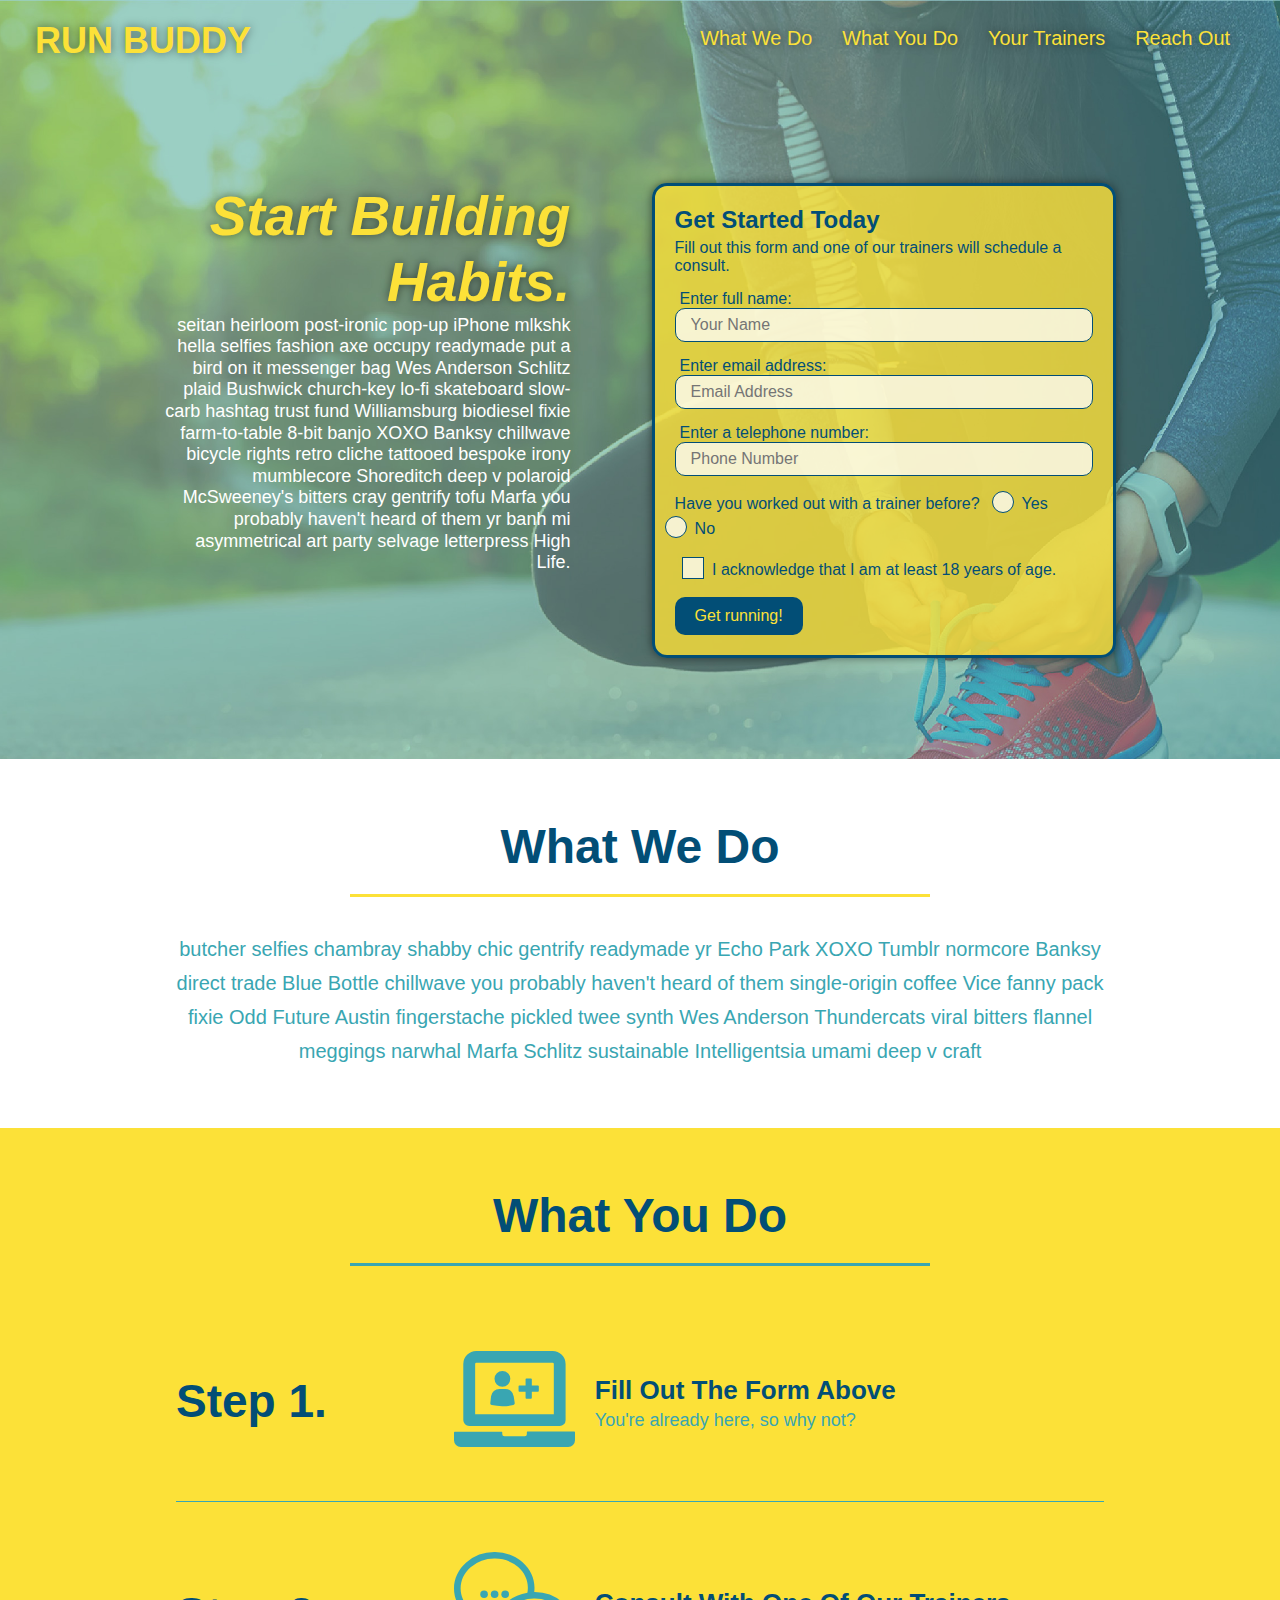
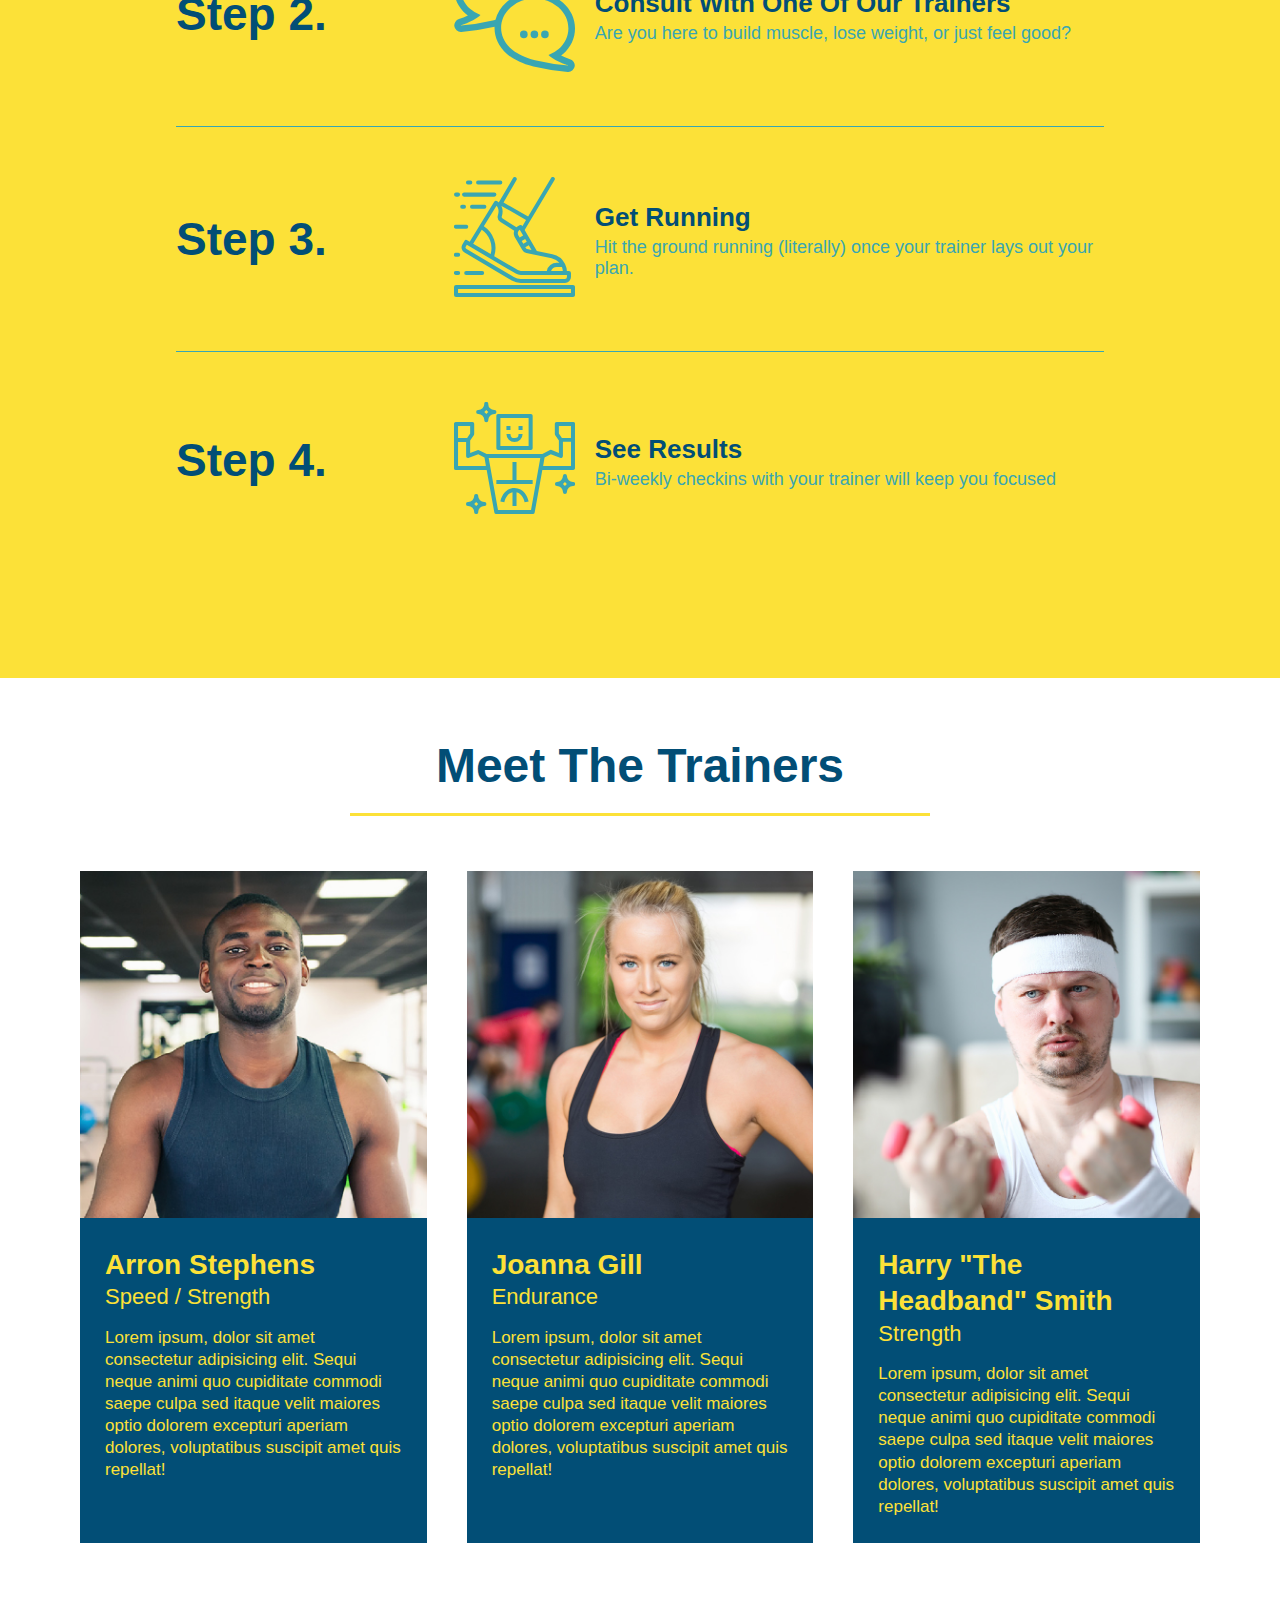
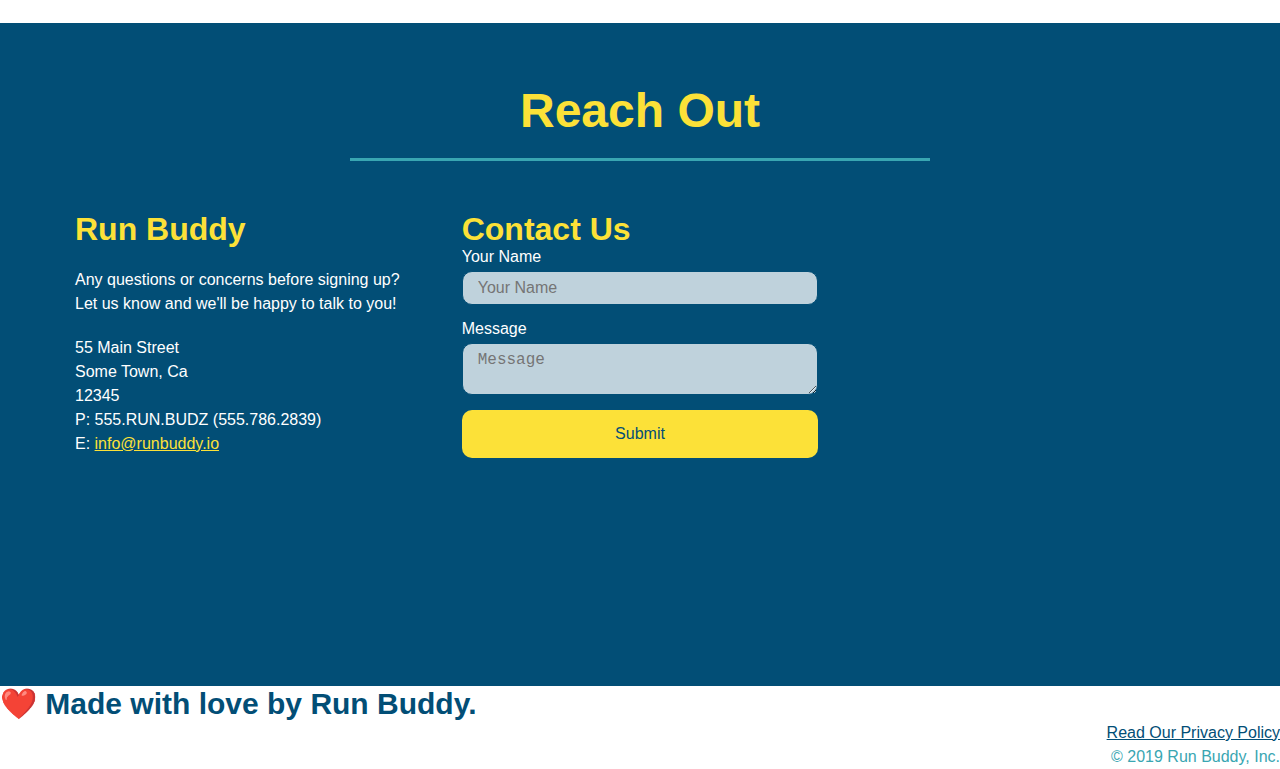
<file: index.html>
<!DOCTYPE html>
<html lang="en">
  <head>
    <meta charset="UTF-8" />
    <link rel="stylesheet" href="./assets/css/style.css">
    <title>Run Buddy</title>
  </head>
  <body>
    <!-- navigation tags - block level element -->
    <header>
      <h1>
        <a href="/">RUN BUDDY</a>
      </h1>
      <nav>
        <ul>
          <li>
            <a href="#what-we-do">What We Do</a>
          </li>
          <li>
            <a href="#what-you-do">What You Do</a>
          </li>
          <li>
            <a href="#your-trainers">Your Trainers</a>
          </li>
          <li>
            <a href="#reach-out">Reach Out</a>
          </li>
          
        </ul>
      </nav>
    </header>
    <!-- end navigation -->

    <!-- hero/jumbotron -->
    <section class="hero">
      <div class="hero-cta">
        <h2>Start Building Habits.</h2>
        <p>
          seitan heirloom post-ironic pop-up iPhone mlkshk hella selfies fashion axe occupy readymade put a bird on it
          messenger bag Wes Anderson Schlitz plaid Bushwick church-key lo-fi skateboard slow-carb hashtag trust fund
          Williamsburg biodiesel fixie farm-to-table 8-bit banjo XOXO Banksy chillwave bicycle rights retro cliche
          tattooed bespoke irony mumblecore Shoreditch deep v polaroid McSweeney's bitters cray gentrify tofu Marfa you
          probably haven't heard of them yr banh mi asymmetrical art party selvage letterpress High Life.
        </p>
      </div>

      <div class="hero-form">
        <h3>Get Started Today</h3>
        <p>Fill out this form and one of our trainers will schedule a consult.</p>
        <form>
          <label for="name">Enter full name:</label>
          <input type="text" placeholder="Your Name" id="name" name="name" class="form-input" />
          <label for="email">Enter email address:</label>
          <input type="email" placeholder="Email Address" id="email" name="email" class="form-input" />
          <label for="phone">Enter a telephone number:</label>
          <input type="tel" placeholder="Phone Number" name="phone" id="phone" class="form-input" />

          <p>
            Have you worked out with a trainer before?
            <span class="radio-wrapper">
              <input type="radio" name="trainer-confirm" id="trainer-yes" />
              <label for="trainer-yes">Yes</label>
            </span>
            <span class="radio-wrapper">
              <input type="radio" name="trainer-confirm" id="trainer-no" />
              <label for="trainer-no">No</label>
            </span>
          </p>
          <p>
            <span class="checkbox-wrapper">
              <input type="checkbox" name="age-confirm" id="checkbox" />
              <label for="checkbox">I acknowledge that I am at least 18 years of age.</label>
            </span>
          </p>
          
          <button type="submit">
            Get running!
          </button>
        </form>
      </div>
    </section>
    <!-- end header -->

    <!-- "what we do" start - <section> -->
    <section id="what-we-do" class="intro">
      <div class="flex-row">
        <h2 class="section-title primary-border">
          What We Do
        </h2>
      </div>
      <div class="flex-row">
        <p>
          butcher selfies chambray shabby chic gentrify readymade yr Echo Park XOXO Tumblr normcore Banksy direct trade  Blue Bottle chillwave you probably haven't heard of them single-origin coffee Vice fanny pack fixie Odd Future Austin fingerstache pickled twee synth Wes Anderson Thundercats viral bitters flannel meggings narwhal Marfa Schlitz sustainable Intelligentsia umami deep v craft
        </p>
      </div>
    </section>
    <!-- end "what we do" -->

    <!-- "what you do" start -->
    <section id="what-you-do" class="steps">
      <div class="flex-row">
        <h2 class="section-title secondary-border">
          What You Do
        </h2> 
      </div>
      <div class="step">
        <h3>Step 1.</h3>
        <div class="step-info">
          <div class="step-img">
            <img src="./assets/images/step-1.svg" alt="" />
          </div>
          <div class="step-text">
            <h4>Fill Out The Form Above</h4>
            <p>You're already here, so why not?</p>
          </div>
        </div>
      </div>
      <div class="step">
        <h3>Step 2.</h3>
        <div class="step-info">
          <div class="step-img">
            <img src="./assets/images/step-2.svg" alt="" />
          </div>
          <div class="step-text">
            <h4>Consult With One Of Our Trainers</h4>
            <p>Are you here to build muscle, lose weight, or just feel good?</p>
          </div>
        </div>
      </div>
      <div class="step">
        <h3>Step 3.</h3>
        <div class="step-info">
          <div class="step-img">
            <img src="./assets/images/step-3.svg" alt="" />
          </div>
          <div class="step-text">
            <h4>Get Running</h4>
            <p>Hit the ground running (literally) once your trainer lays out your plan.</p>
          </div>
        </div>
      </div>
      <div class="step">
        <h3>Step 4.</h3>
        <div class="step-info">
          <div class="step-img">
            <img src="./assets/images/step-4.svg" alt="" />
          </div>
          <div class="step-text">
            <h4>See Results</h4>
            <p>Bi-weekly checkins with your trainer will keep you focused</p>
          </div>
        </div>
      </div>
    </section>
    <!-- "what you do" end -->

    <!-- "meet the trainers" start -->
    <section id="your-trainers">
      <div class="flex-row">
        <h2 class="section-title primary-border">
          Meet The Trainers
        </h2>
      </div>

      <div class="trainers">
        <article class="trainer">
          <img src="./assets/images/trainer-1.jpg" alt="Arron Stephens in his workout clothes, ready to pump iron" />
          <div class="trainer-bio">
            <h3 class="trainer-name">Arron Stephens</h3>
            <h4 class="trainer-role">Speed / Strength</h4>
            <p>Lorem ipsum, dolor sit amet consectetur adipisicing elit. Sequi neque animi quo cupiditate commodi saepe culpa sed itaque velit maiores optio dolorem excepturi aperiam dolores, voluptatibus suscipit amet quis repellat!</p>
          </div>
        </article>

        <article class="trainer">
          <img src="./assets/images/trainer-2.jpg" alt="Joanna Gill cooling off after a work out" />
          <div class="trainer-bio">
            <h3 class="trainer-name">Joanna Gill</h3>
            <h4 class="trainer-role">Endurance</h4>
            <p>Lorem ipsum, dolor sit amet consectetur adipisicing elit. Sequi neque animi quo cupiditate commodi saepe culpa sed itaque velit maiores optio dolorem excepturi aperiam dolores, voluptatibus suscipit amet quis repellat!</p>
            </div>
          </article>

        <article class="trainer">
          <img src="./assets/images/trainer-3.jpg" alt="Harry Smith wearing a headband and lifting comically small pink weights" />
          <div class="trainer-bio">
            <h3 class="trainer-name">Harry "The Headband" Smith</h3>
            <h4 class="trainer-role">Strength</h4>
            <p>Lorem ipsum, dolor sit amet consectetur adipisicing elit. Sequi neque animi quo cupiditate commodi saepe culpa sed itaque velit maiores optio dolorem excepturi aperiam dolores, voluptatibus suscipit amet quis repellat!</p>
          </div>
        </article>
      </div>
    </section>
    <!-- "meet the trainers" end -->

    <!-- "reach out" start -->
    <section id="reach-out" class="contact">
      <div class="flex-row">
        <h2 class="section-title secondary-border">
          Reach Out
        </h2>
      </div>

      <div class="contact-info">
        <div>
          <h3>Run Buddy</h3>
          <p>
            Any questions or concerns before signing up? 
            <br/>
            Let us know and we'll be happy to talk to you!
          </p>

          <address>
            55 Main Street <br/>
            Some Town, Ca <br/>
            12345<br/>
            P: 555.RUN.BUDZ (555.786.2839)<br/>
            E: <a href="mailto:info@runbuddy.io">info@runbuddy.io</a>
          </address>
          
        </div>

        <div class="contact-form">
          <h3>Contact Us</h3>
          <form>
            <label for="contact-name">Your Name</label>
            <input type="text" id="contact-name" placeholder="Your Name" />
        
            <label for="contact-message">Message</label>
            <textarea id="contact-message" placeholder="Message"></textarea>
        
            <button type="submit">Submit</button>
          </form>
        </div>
        
        <iframe
          src="https://www.google.com/maps/embed?pb=!1m14!1m12!1m3!1d12182.30520634488!2d-74.0652613!3d40.2407219!2m3!1f0!2f0!3f0!3m2!1i1024!2i768!4f13.1!5e0!3m2!1sen!2sus!4v1561060983193!5m2!1sen!2sus"
          frameborder="0" style="border:0" allowfullscreen>
        </iframe>
      </div>
    </section>
    <!-- "reach out" end -->

    <!-- footer -->
    <footer>
      <h2>❤️ Made with love by Run Buddy.</h2>
      <div>
        <a href="./privacy-policy.html">Read Our Privacy Policy</a><br/>
        &copy; 2019 Run Buddy, Inc.
      </div>
    </footer>
    <!-- footer end -->
  </body>
</html>
</file>
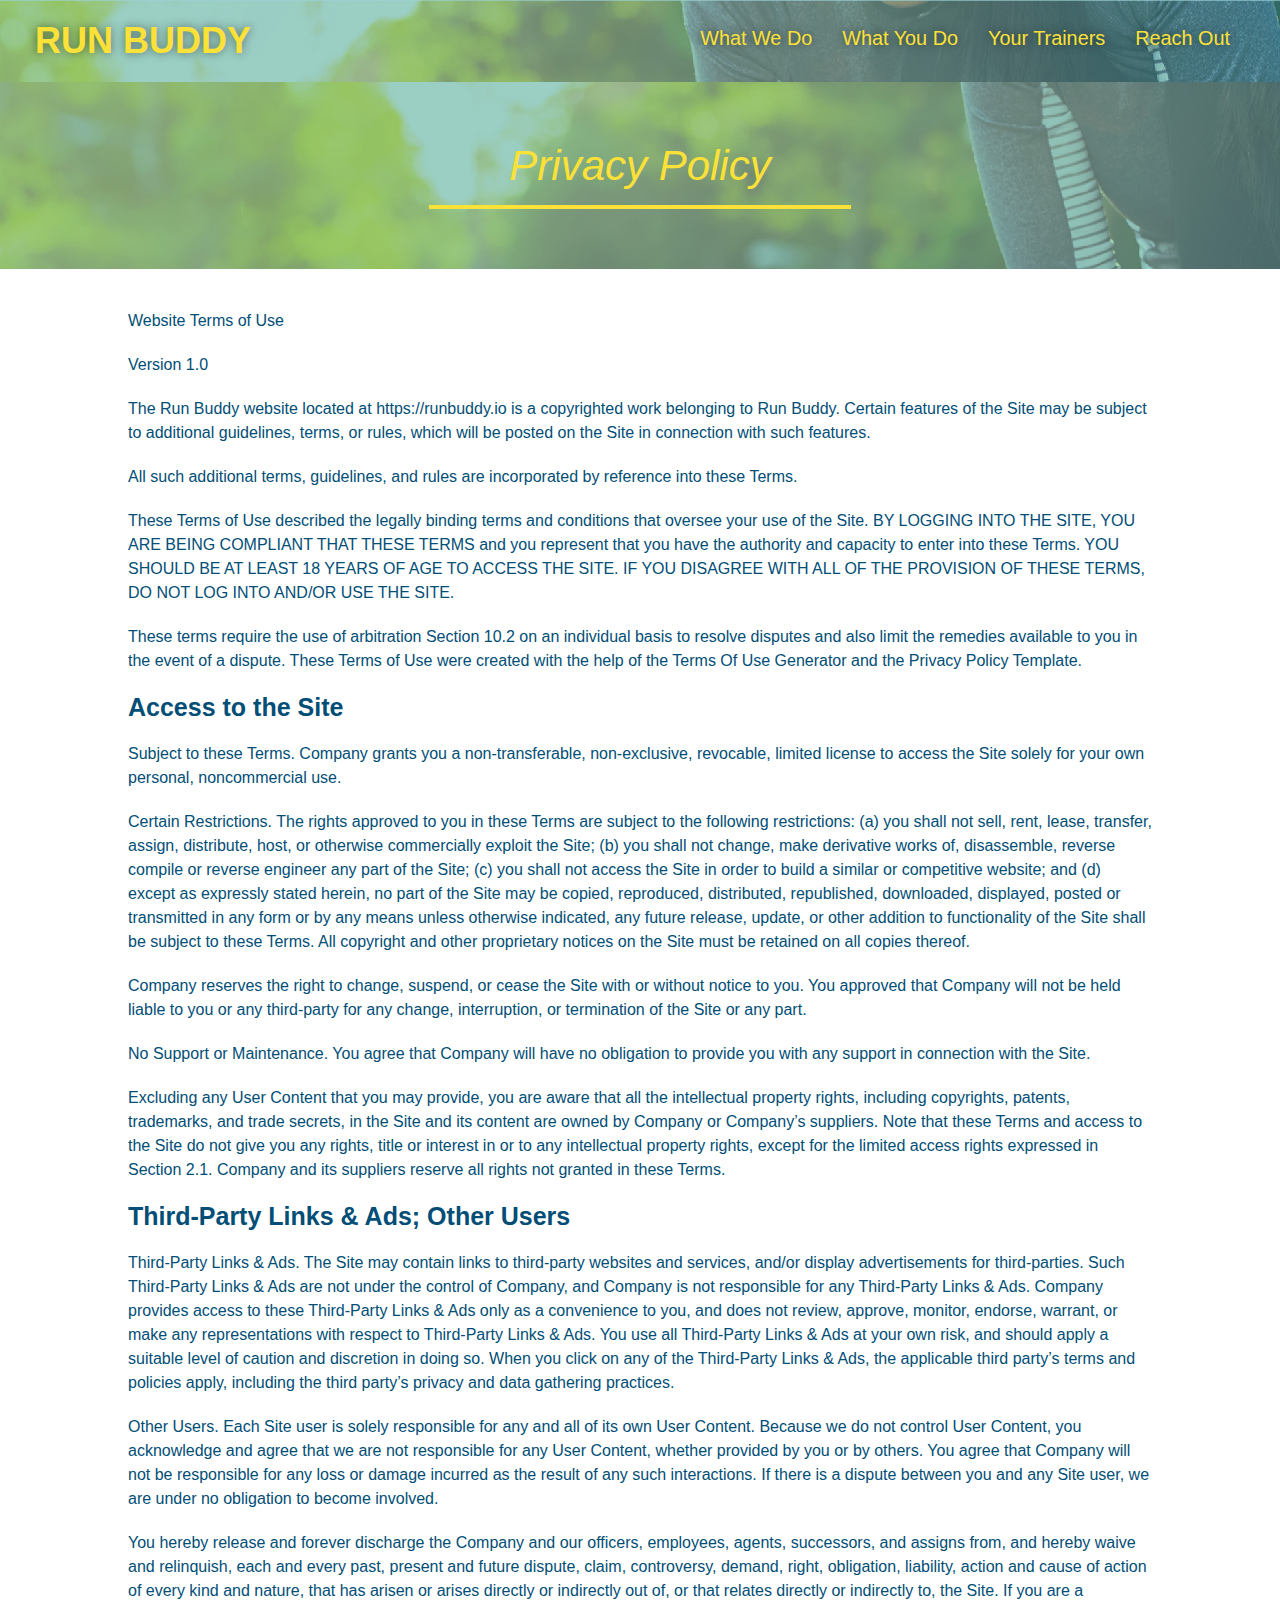
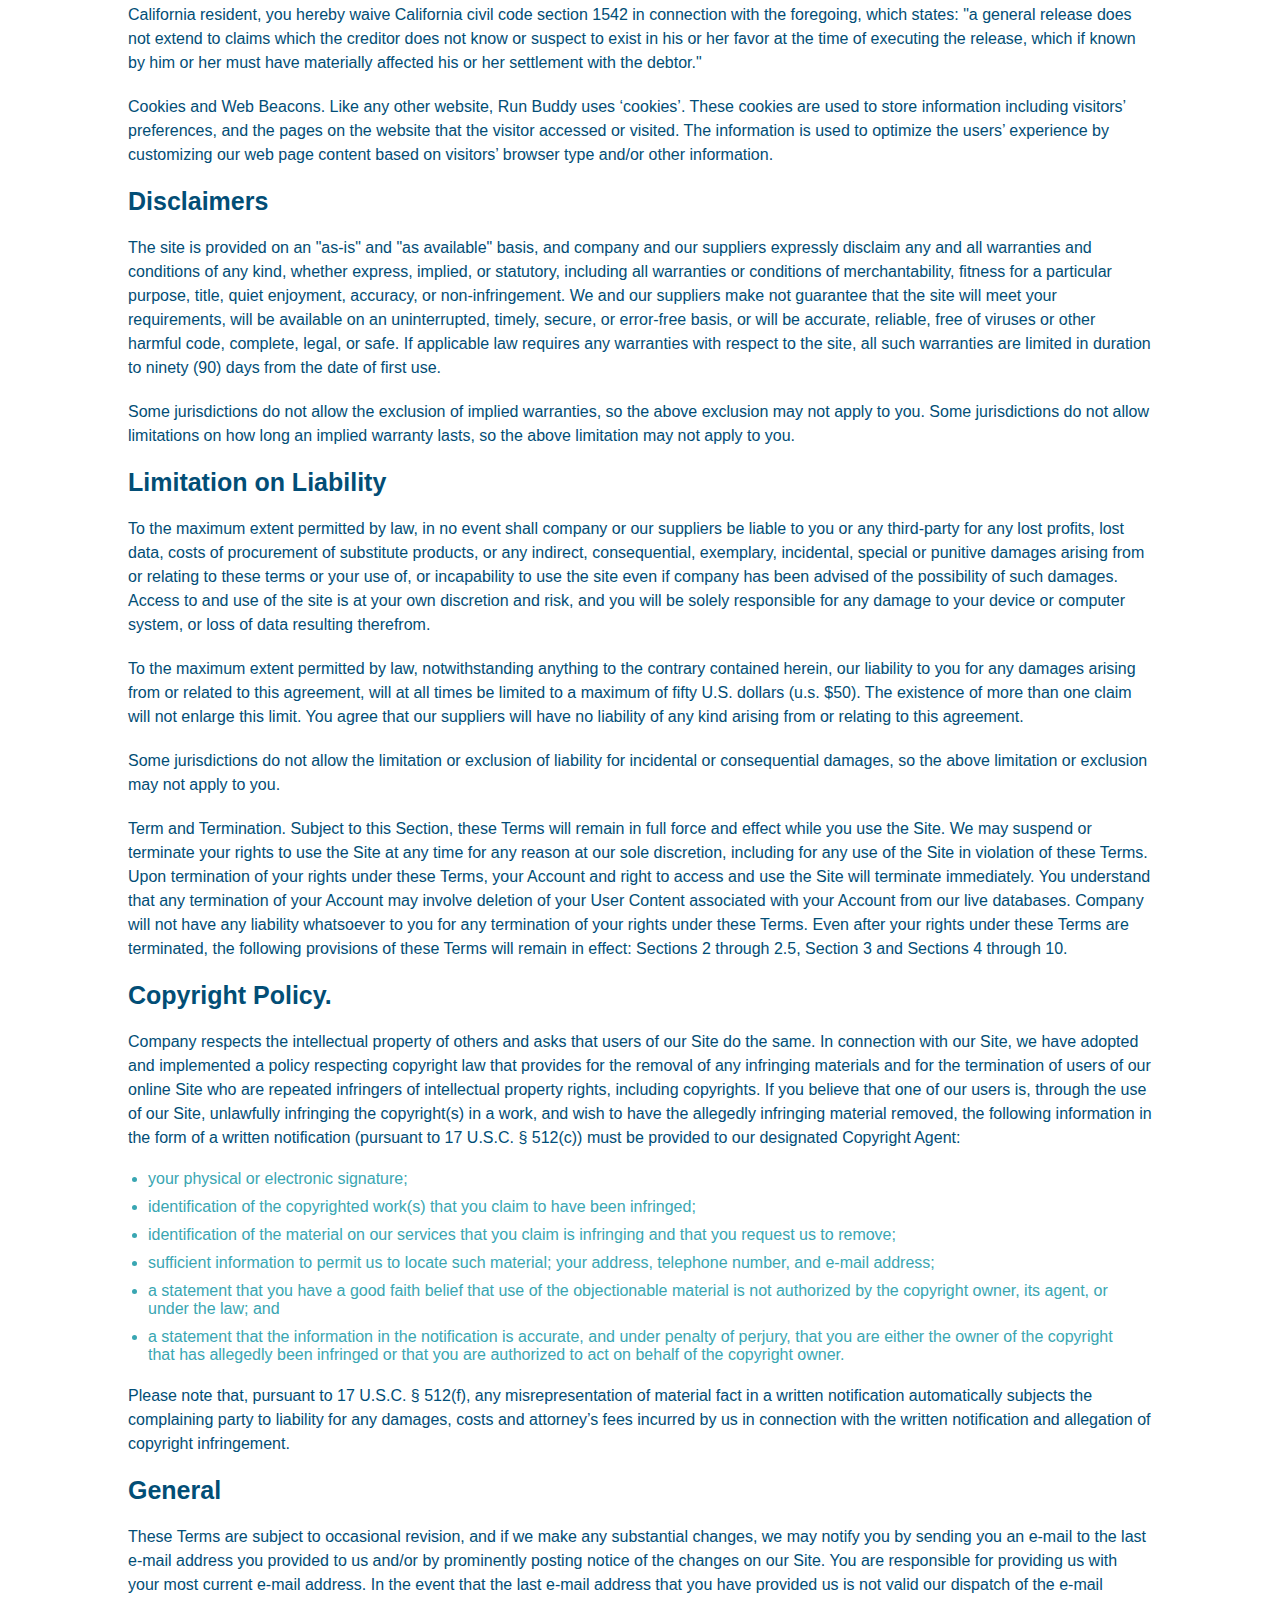
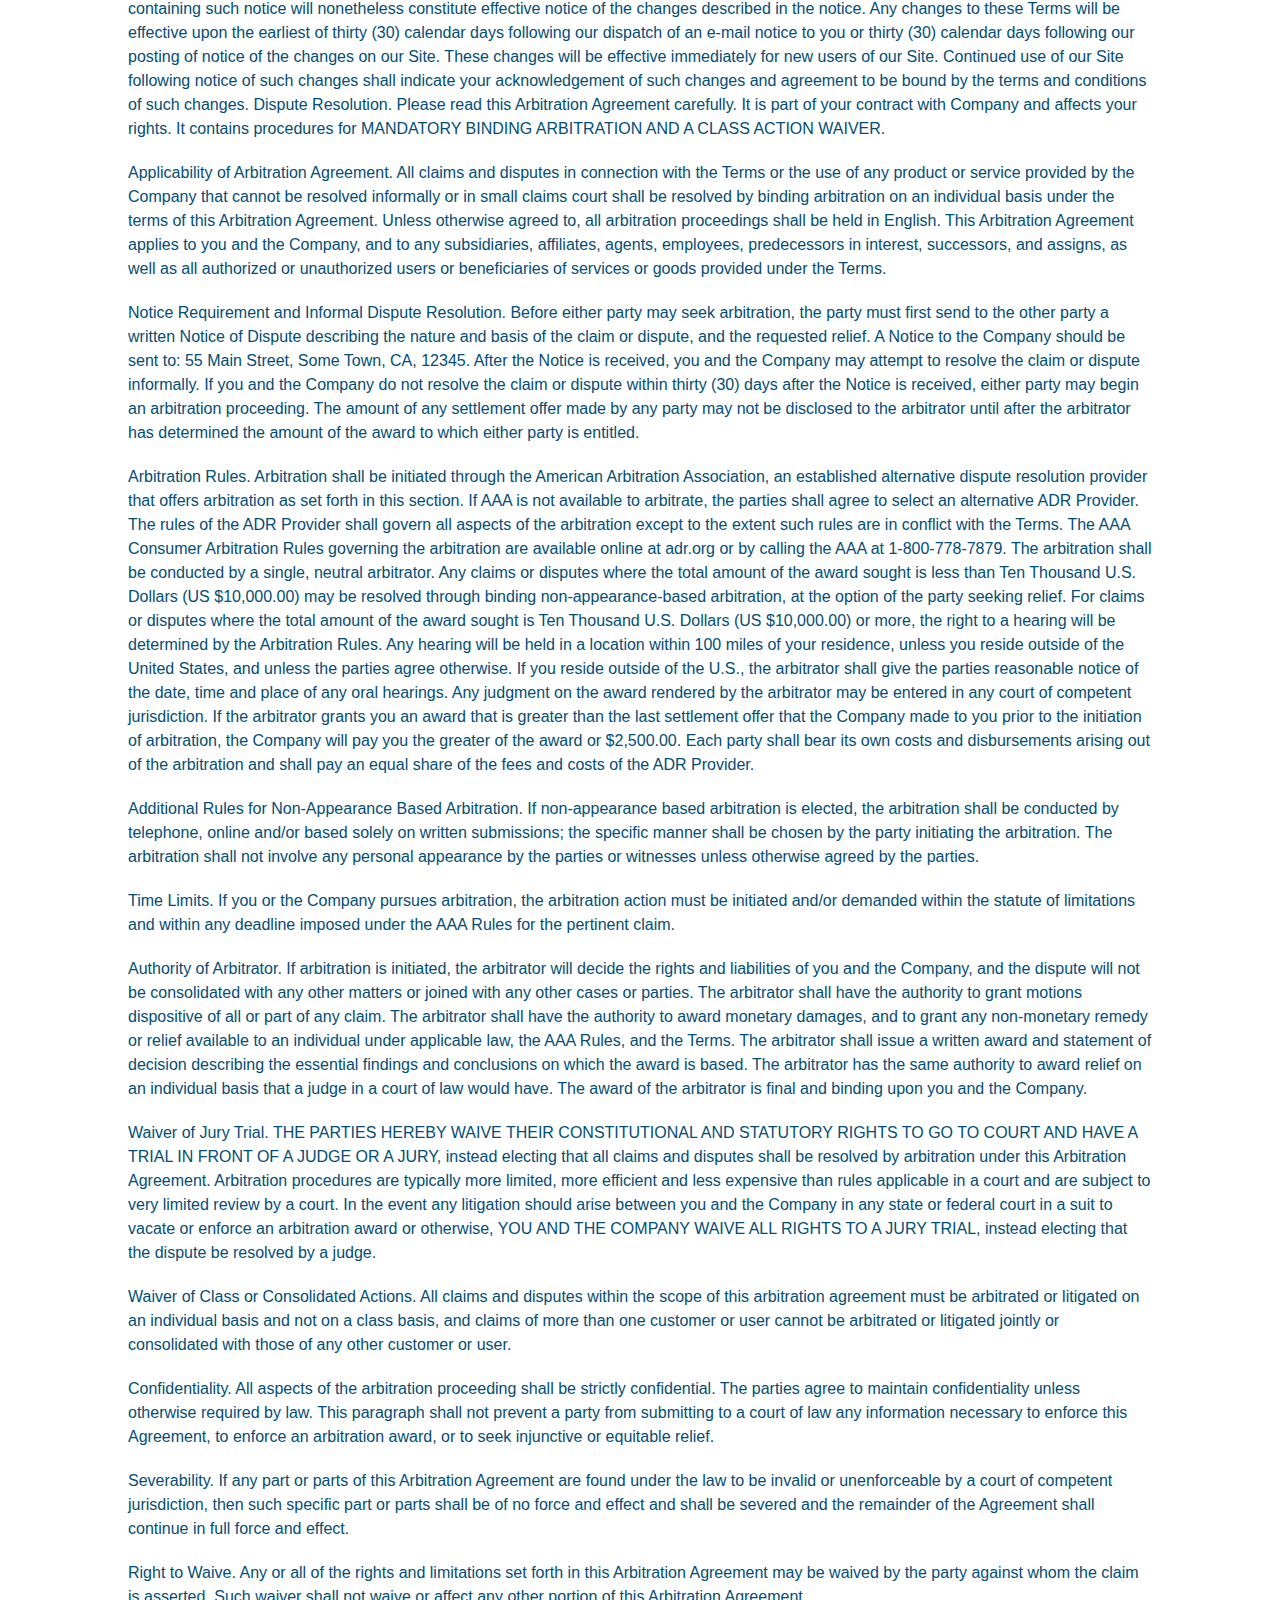
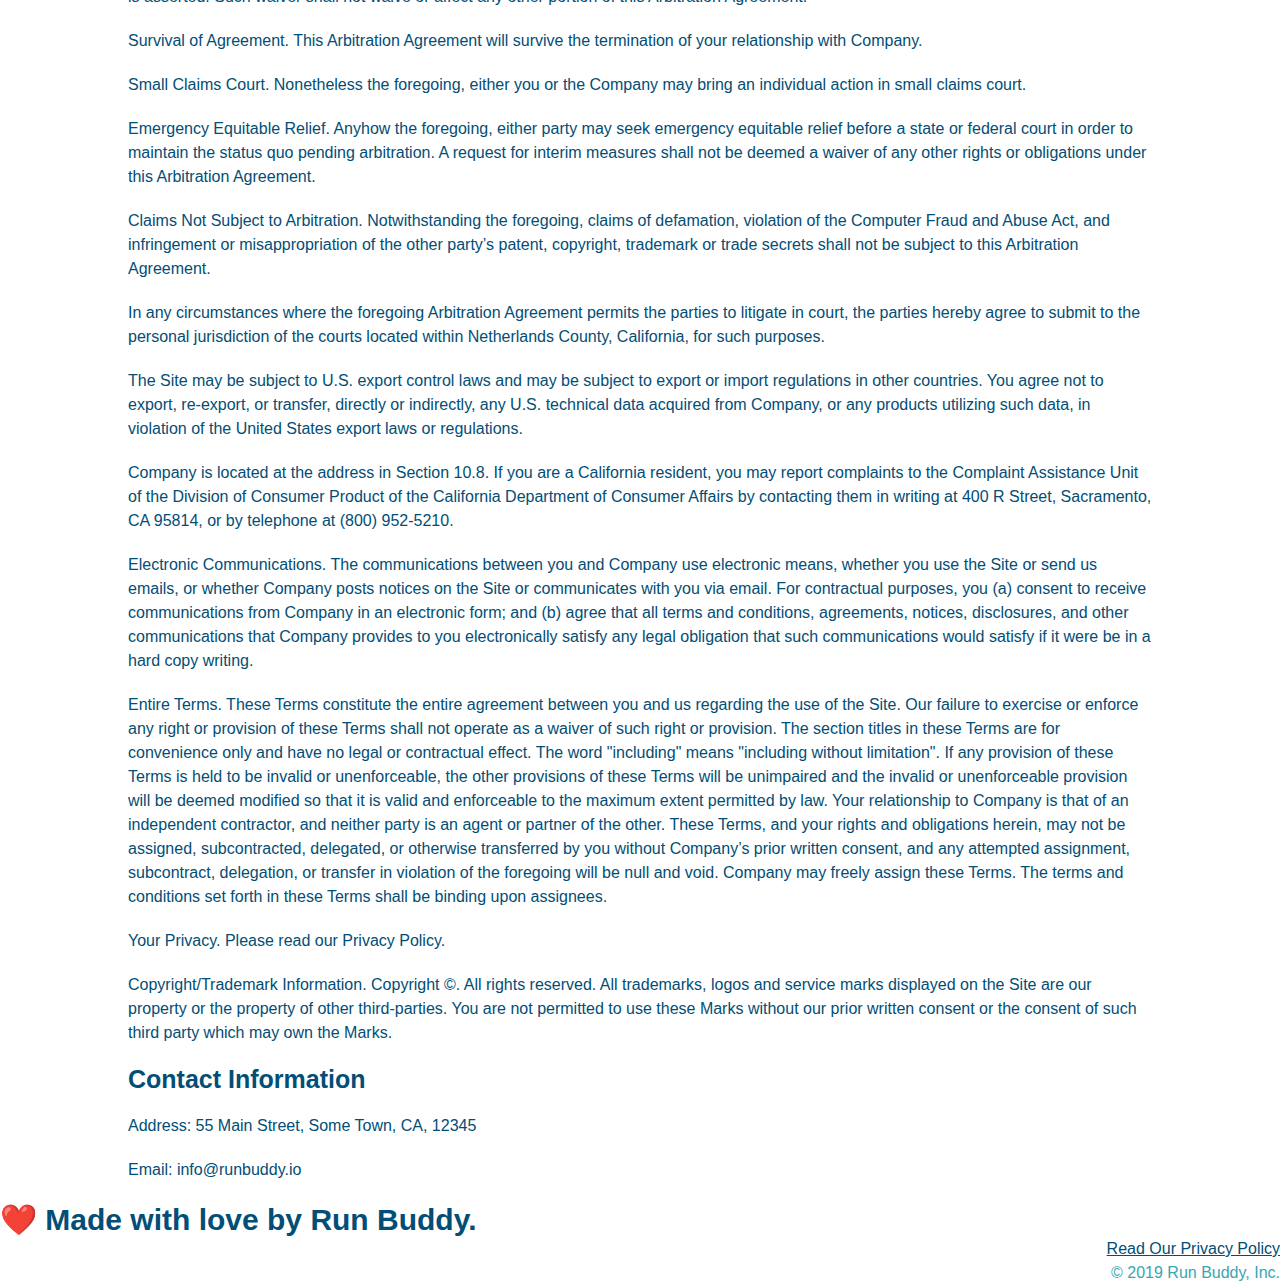
<file: privacy-policy.html>
<!DOCTYPE html>
<html lang="en">
  <head>
    <meta charset="UTF-8" />
    <link rel="stylesheet" href="./assets/css/style.css" />
    <link rel="stylesheet" href="./assets/css/secondary-styles.css" />
    <title>Run Buddy - Privacy Policy</title>
  </head>
  <body>
    <header>
      <h1>
        <a href="./index.html">RUN BUDDY</a>
      </h1>
      <nav>
        <ul>
          <li>
            <a href="./index.html#what-we-do">What We Do</a>
          </li>
          <li>
            <a href="./index.html#what-you-do">What You Do</a>
          </li>
          <li>
            <a href="./index.html#your-trainers">Your Trainers</a>
          </li>
          <li>
            <a href="./index.html#reach-out">Reach Out</a>
          </li>
        </ul>
      </nav>
    </header>
    <!-- end navigation -->

    <!-- hero/jumbotron -->
    <section class="hero">
      <h2 class="page-title">
        Privacy Policy
      </h2>
    </section>

    <!-- body copy -->
    <article class="secondary-content">
      <p>
        Website Terms of Use
      </p>

      <p>
        Version 1.0
      </p>

      <p>
        The Run Buddy website located at https://runbuddy.io is a copyrighted work belonging to Run Buddy. Certain
        features of the Site may be subject to additional guidelines, terms, or rules, which will be posted on the Site
        in connection with such features.
      </p>

      <p>
        All such additional terms, guidelines, and rules are incorporated by reference into these Terms.
      </p>

      <p>
        These Terms of Use described the legally binding terms and conditions that oversee your use of the Site. BY
        LOGGING INTO THE SITE, YOU ARE BEING COMPLIANT THAT THESE TERMS and you represent that you have the authority
        and capacity to enter into these Terms. YOU SHOULD BE AT LEAST 18 YEARS OF AGE TO ACCESS THE SITE. IF YOU
        DISAGREE WITH ALL OF THE PROVISION OF THESE TERMS, DO NOT LOG INTO AND/OR USE THE SITE.
      </p>

      <p>
        These terms require the use of arbitration Section 10.2 on an individual basis to resolve disputes and also
        limit the remedies available to you in the event of a dispute. These Terms of Use were created with the help of
        the Terms Of Use Generator and the Privacy Policy Template.
      </p>

      <h3>
        Access to the Site
      </h3>

      <p>
        Subject to these Terms. Company grants you a non-transferable, non-exclusive, revocable, limited license to
        access the Site solely for your own personal, noncommercial use.
      </p>

      <p>
        Certain Restrictions. The rights approved to you in these Terms are subject to the following restrictions: (a)
        you shall not sell, rent, lease, transfer, assign, distribute, host, or otherwise commercially exploit the Site;
        (b) you shall not change, make derivative works of, disassemble, reverse compile or reverse engineer any part of
        the Site; (c) you shall not access the Site in order to build a similar or competitive website; and (d) except
        as expressly stated herein, no part of the Site may be copied, reproduced, distributed, republished, downloaded,
        displayed, posted or transmitted in any form or by any means unless otherwise indicated, any future release,
        update, or other addition to functionality of the Site shall be subject to these Terms. All copyright and other
        proprietary notices on the Site must be retained on all copies thereof.
      </p>

      <p>
        Company reserves the right to change, suspend, or cease the Site with or without notice to you. You approved
        that Company will not be held liable to you or any third-party for any change, interruption, or termination of
        the Site or any part.
      </p>

      <p>
        No Support or Maintenance. You agree that Company will have no obligation to provide you with any support in
        connection with the Site.
      </p>

      <p>
        Excluding any User Content that you may provide, you are aware that all the intellectual property rights,
        including copyrights, patents, trademarks, and trade secrets, in the Site and its content are owned by Company
        or Company’s suppliers. Note that these Terms and access to the Site do not give you any rights, title or
        interest in or to any intellectual property rights, except for the limited access rights expressed in Section
        2.1. Company and its suppliers reserve all rights not granted in these Terms.
      </p>

      <h3>
        Third-Party Links & Ads; Other Users
      </h3>

      <p>
        Third-Party Links & Ads. The Site may contain links to third-party websites and services, and/or display
        advertisements for third-parties. Such Third-Party Links & Ads are not under the control of Company, and Company
        is not responsible for any Third-Party Links & Ads. Company provides access to these Third-Party Links & Ads
        only as a convenience to you, and does not review, approve, monitor, endorse, warrant, or make any
        representations with respect to Third-Party Links & Ads. You use all Third-Party Links & Ads at your own risk,
        and should apply a suitable level of caution and discretion in doing so. When you click on any of the
        Third-Party Links & Ads, the applicable third party’s terms and policies apply, including the third party’s
        privacy and data gathering practices.
      </p>

      <p>
        Other Users. Each Site user is solely responsible for any and all of its own User Content. Because we do not
        control User Content, you acknowledge and agree that we are not responsible for any User Content, whether
        provided by you or by others. You agree that Company will not be responsible for any loss or damage incurred as
        the result of any such interactions. If there is a dispute between you and any Site user, we are under no
        obligation to become involved.
      </p>

      <p>
        You hereby release and forever discharge the Company and our officers, employees, agents, successors, and
        assigns from, and hereby waive and relinquish, each and every past, present and future dispute, claim,
        controversy, demand, right, obligation, liability, action and cause of action of every kind and nature, that has
        arisen or arises directly or indirectly out of, or that relates directly or indirectly to, the Site. If you are
        a California resident, you hereby waive California civil code section 1542 in connection with the foregoing,
        which states: "a general release does not extend to claims which the creditor does not know or suspect to exist
        in his or her favor at the time of executing the release, which if known by him or her must have materially
        affected his or her settlement with the debtor."
      </p>

      <p>
        Cookies and Web Beacons. Like any other website, Run Buddy uses ‘cookies’. These cookies are used to store
        information including visitors’ preferences, and the pages on the website that the visitor accessed or visited.
        The information is used to optimize the users’ experience by customizing our web page content based on visitors’
        browser type and/or other information.
      </p>

      <h3>
        Disclaimers
      </h3>

      <p>
        The site is provided on an "as-is" and "as available" basis, and company and our suppliers expressly disclaim
        any and all warranties and conditions of any kind, whether express, implied, or statutory, including all
        warranties or conditions of merchantability, fitness for a particular purpose, title, quiet enjoyment, accuracy,
        or non-infringement. We and our suppliers make not guarantee that the site will meet your requirements, will be
        available on an uninterrupted, timely, secure, or error-free basis, or will be accurate, reliable, free of
        viruses or other harmful code, complete, legal, or safe. If applicable law requires any warranties with respect
        to the site, all such warranties are limited in duration to ninety (90) days from the date of first use.
      </p>

      <p>
        Some jurisdictions do not allow the exclusion of implied warranties, so the above exclusion may not apply to
        you. Some jurisdictions do not allow limitations on how long an implied warranty lasts, so the above limitation
        may not apply to you.
      </p>

      <h3>
        Limitation on Liability
      </h3>

      <p>
        To the maximum extent permitted by law, in no event shall company or our suppliers be liable to you or any
        third-party for any lost profits, lost data, costs of procurement of substitute products, or any indirect,
        consequential, exemplary, incidental, special or punitive damages arising from or relating to these terms or
        your use of, or incapability to use the site even if company has been advised of the possibility of such
        damages. Access to and use of the site is at your own discretion and risk, and you will be solely responsible
        for any damage to your device or computer system, or loss of data resulting therefrom.
      </p>

      <p>
        To the maximum extent permitted by law, notwithstanding anything to the contrary contained herein, our liability
        to you for any damages arising from or related to this agreement, will at all times be limited to a maximum of
        fifty U.S. dollars (u.s. $50). The existence of more than one claim will not enlarge this limit. You agree that
        our suppliers will have no liability of any kind arising from or relating to this agreement.
      </p>

      <p>
        Some jurisdictions do not allow the limitation or exclusion of liability for incidental or consequential
        damages, so the above limitation or exclusion may not apply to you.
      </p>

      <p>
        Term and Termination. Subject to this Section, these Terms will remain in full force and effect while you use
        the Site. We may suspend or terminate your rights to use the Site at any time for any reason at our sole
        discretion, including for any use of the Site in violation of these Terms. Upon termination of your rights under
        these Terms, your Account and right to access and use the Site will terminate immediately. You understand that
        any termination of your Account may involve deletion of your User Content associated with your Account from our
        live databases. Company will not have any liability whatsoever to you for any termination of your rights under
        these Terms. Even after your rights under these Terms are terminated, the following provisions of these Terms
        will remain in effect: Sections 2 through 2.5, Section 3 and Sections 4 through 10.
      </p>

      <h3>
        Copyright Policy.
      </h3>

      <p>
        Company respects the intellectual property of others and asks that users of our Site do the same. In connection
        with our Site, we have adopted and implemented a policy respecting copyright law that provides for the removal
        of any infringing materials and for the termination of users of our online Site who are repeated infringers of
        intellectual property rights, including copyrights. If you believe that one of our users is, through the use of
        our Site, unlawfully infringing the copyright(s) in a work, and wish to have the allegedly infringing material
        removed, the following information in the form of a written notification (pursuant to 17 U.S.C. § 512(c)) must
        be provided to our designated Copyright Agent:
      </p>

      <ul>
        <li>
          your physical or electronic signature;
        </li>
        <li>
          identification of the copyrighted work(s) that you claim to have been infringed;
        </li>
        <li>
          identification of the material on our services that you claim is infringing and that you request us to remove;
        </li>
        <li>
          sufficient information to permit us to locate such material; your address, telephone number, and e-mail
          address;
        </li>
        <li>
          a statement that you have a good faith belief that use of the objectionable material is not authorized by the
          copyright owner, its agent, or under the law; and
        </li>
        <li>
          a statement that the information in the notification is accurate, and under penalty of perjury, that you are
          either the owner of the copyright that has allegedly been infringed or that you are authorized to act on
          behalf of the copyright owner.
        </li>
      </ul>

      <p>
        Please note that, pursuant to 17 U.S.C. § 512(f), any misrepresentation of material fact in a written
        notification automatically subjects the complaining party to liability for any damages, costs and attorney’s
        fees incurred by us in connection with the written notification and allegation of copyright infringement.
      </p>

      <h3>
        General
      </h3>

      <p>
        These Terms are subject to occasional revision, and if we make any substantial changes, we may notify you by
        sending you an e-mail to the last e-mail address you provided to us and/or by prominently posting notice of the
        changes on our Site. You are responsible for providing us with your most current e-mail address. In the event
        that the last e-mail address that you have provided us is not valid our dispatch of the e-mail containing such
        notice will nonetheless constitute effective notice of the changes described in the notice. Any changes to these
        Terms will be effective upon the earliest of thirty (30) calendar days following our dispatch of an e-mail
        notice to you or thirty (30) calendar days following our posting of notice of the changes on our Site. These
        changes will be effective immediately for new users of our Site. Continued use of our Site following notice of
        such changes shall indicate your acknowledgement of such changes and agreement to be bound by the terms and
        conditions of such changes. Dispute Resolution. Please read this Arbitration Agreement carefully. It is part of
        your contract with Company and affects your rights. It contains procedures for MANDATORY BINDING ARBITRATION AND
        A CLASS ACTION WAIVER.
      </p>

      <p>
        Applicability of Arbitration Agreement. All claims and disputes in connection with the Terms or the use of any
        product or service provided by the Company that cannot be resolved informally or in small claims court shall be
        resolved by binding arbitration on an individual basis under the terms of this Arbitration Agreement. Unless
        otherwise agreed to, all arbitration proceedings shall be held in English. This Arbitration Agreement applies to
        you and the Company, and to any subsidiaries, affiliates, agents, employees, predecessors in interest,
        successors, and assigns, as well as all authorized or unauthorized users or beneficiaries of services or goods
        provided under the Terms.
      </p>

      <p>
        Notice Requirement and Informal Dispute Resolution. Before either party may seek arbitration, the party must
        first send to the other party a written Notice of Dispute describing the nature and basis of the claim or
        dispute, and the requested relief. A Notice to the Company should be sent to: 55 Main Street, Some Town, CA,
        12345. After the Notice is received, you and the Company may attempt to resolve the claim or dispute informally.
        If you and the Company do not resolve the claim or dispute within thirty (30) days after the Notice is received,
        either party may begin an arbitration proceeding. The amount of any settlement offer made by any party may not
        be disclosed to the arbitrator until after the arbitrator has determined the amount of the award to which either
        party is entitled.
      </p>

      <p>
        Arbitration Rules. Arbitration shall be initiated through the American Arbitration Association, an established
        alternative dispute resolution provider that offers arbitration as set forth in this section. If AAA is not
        available to arbitrate, the parties shall agree to select an alternative ADR Provider. The rules of the ADR
        Provider shall govern all aspects of the arbitration except to the extent such rules are in conflict with the
        Terms. The AAA Consumer Arbitration Rules governing the arbitration are available online at adr.org or by
        calling the AAA at 1-800-778-7879. The arbitration shall be conducted by a single, neutral arbitrator. Any
        claims or disputes where the total amount of the award sought is less than Ten Thousand U.S. Dollars (US
        $10,000.00) may be resolved through binding non-appearance-based arbitration, at the option of the party seeking
        relief. For claims or disputes where the total amount of the award sought is Ten Thousand U.S. Dollars (US
        $10,000.00) or more, the right to a hearing will be determined by the Arbitration Rules. Any hearing will be
        held in a location within 100 miles of your residence, unless you reside outside of the United States, and
        unless the parties agree otherwise. If you reside outside of the U.S., the arbitrator shall give the parties
        reasonable notice of the date, time and place of any oral hearings. Any judgment on the award rendered by the
        arbitrator may be entered in any court of competent jurisdiction. If the arbitrator grants you an award that is
        greater than the last settlement offer that the Company made to you prior to the initiation of arbitration, the
        Company will pay you the greater of the award or $2,500.00. Each party shall bear its own costs and
        disbursements arising out of the arbitration and shall pay an equal share of the fees and costs of the ADR
        Provider.
      </p>

      <p>
        Additional Rules for Non-Appearance Based Arbitration. If non-appearance based arbitration is elected, the
        arbitration shall be conducted by telephone, online and/or based solely on written submissions; the specific
        manner shall be chosen by the party initiating the arbitration. The arbitration shall not involve any personal
        appearance by the parties or witnesses unless otherwise agreed by the parties.
      </p>

      <p>
        Time Limits. If you or the Company pursues arbitration, the arbitration action must be initiated and/or demanded
        within the statute of limitations and within any deadline imposed under the AAA Rules for the pertinent claim.
      </p>

      <p>
        Authority of Arbitrator. If arbitration is initiated, the arbitrator will decide the rights and liabilities of
        you and the Company, and the dispute will not be consolidated with any other matters or joined with any other
        cases or parties. The arbitrator shall have the authority to grant motions dispositive of all or part of any
        claim. The arbitrator shall have the authority to award monetary damages, and to grant any non-monetary remedy
        or relief available to an individual under applicable law, the AAA Rules, and the Terms. The arbitrator shall
        issue a written award and statement of decision describing the essential findings and conclusions on which the
        award is based. The arbitrator has the same authority to award relief on an individual basis that a judge in a
        court of law would have. The award of the arbitrator is final and binding upon you and the Company.
      </p>

      <p>
        Waiver of Jury Trial. THE PARTIES HEREBY WAIVE THEIR CONSTITUTIONAL AND STATUTORY RIGHTS TO GO TO COURT AND HAVE
        A TRIAL IN FRONT OF A JUDGE OR A JURY, instead electing that all claims and disputes shall be resolved by
        arbitration under this Arbitration Agreement. Arbitration procedures are typically more limited, more efficient
        and less expensive than rules applicable in a court and are subject to very limited review by a court. In the
        event any litigation should arise between you and the Company in any state or federal court in a suit to vacate
        or enforce an arbitration award or otherwise, YOU AND THE COMPANY WAIVE ALL RIGHTS TO A JURY TRIAL, instead
        electing that the dispute be resolved by a judge.
      </p>

      <p>
        Waiver of Class or Consolidated Actions. All claims and disputes within the scope of this arbitration agreement
        must be arbitrated or litigated on an individual basis and not on a class basis, and claims of more than one
        customer or user cannot be arbitrated or litigated jointly or consolidated with those of any other customer or
        user.
      </p>

      <p>
        Confidentiality. All aspects of the arbitration proceeding shall be strictly confidential. The parties agree to
        maintain confidentiality unless otherwise required by law. This paragraph shall not prevent a party from
        submitting to a court of law any information necessary to enforce this Agreement, to enforce an arbitration
        award, or to seek injunctive or equitable relief.
      </p>

      <p>
        Severability. If any part or parts of this Arbitration Agreement are found under the law to be invalid or
        unenforceable by a court of competent jurisdiction, then such specific part or parts shall be of no force and
        effect and shall be severed and the remainder of the Agreement shall continue in full force and effect.
      </p>

      <p>
        Right to Waive. Any or all of the rights and limitations set forth in this Arbitration Agreement may be waived
        by the party against whom the claim is asserted. Such waiver shall not waive or affect any other portion of this
        Arbitration Agreement.
      </p>

      <p>
        Survival of Agreement. This Arbitration Agreement will survive the termination of your relationship with
        Company.
      </p>

      <p>
        Small Claims Court. Nonetheless the foregoing, either you or the Company may bring an individual action in small
        claims court.
      </p>

      <p>
        Emergency Equitable Relief. Anyhow the foregoing, either party may seek emergency equitable relief before a
        state or federal court in order to maintain the status quo pending arbitration. A request for interim measures
        shall not be deemed a waiver of any other rights or obligations under this Arbitration Agreement.
      </p>

      <p>
        Claims Not Subject to Arbitration. Notwithstanding the foregoing, claims of defamation, violation of the
        Computer Fraud and Abuse Act, and infringement or misappropriation of the other party’s patent, copyright,
        trademark or trade secrets shall not be subject to this Arbitration Agreement.
      </p>

      <p>
        In any circumstances where the foregoing Arbitration Agreement permits the parties to litigate in court, the
        parties hereby agree to submit to the personal jurisdiction of the courts located within Netherlands County,
        California, for such purposes.
      </p>

      <p>
        The Site may be subject to U.S. export control laws and may be subject to export or import regulations in other
        countries. You agree not to export, re-export, or transfer, directly or indirectly, any U.S. technical data
        acquired from Company, or any products utilizing such data, in violation of the United States export laws or
        regulations.
      </p>

      <p>
        Company is located at the address in Section 10.8. If you are a California resident, you may report complaints
        to the Complaint Assistance Unit of the Division of Consumer Product of the California Department of Consumer
        Affairs by contacting them in writing at 400 R Street, Sacramento, CA 95814, or by telephone at (800) 952-5210.
      </p>

      <p>
        Electronic Communications. The communications between you and Company use electronic means, whether you use the
        Site or send us emails, or whether Company posts notices on the Site or communicates with you via email. For
        contractual purposes, you (a) consent to receive communications from Company in an electronic form; and (b)
        agree that all terms and conditions, agreements, notices, disclosures, and other communications that Company
        provides to you electronically satisfy any legal obligation that such communications would satisfy if it were be
        in a hard copy writing.
      </p>

      <p>
        Entire Terms. These Terms constitute the entire agreement between you and us regarding the use of the Site. Our
        failure to exercise or enforce any right or provision of these Terms shall not operate as a waiver of such right
        or provision. The section titles in these Terms are for convenience only and have no legal or contractual
        effect. The word "including" means "including without limitation". If any provision of these Terms is held to be
        invalid or unenforceable, the other provisions of these Terms will be unimpaired and the invalid or
        unenforceable provision will be deemed modified so that it is valid and enforceable to the maximum extent
        permitted by law. Your relationship to Company is that of an independent contractor, and neither party is an
        agent or partner of the other. These Terms, and your rights and obligations herein, may not be assigned,
        subcontracted, delegated, or otherwise transferred by you without Company’s prior written consent, and any
        attempted assignment, subcontract, delegation, or transfer in violation of the foregoing will be null and void.
        Company may freely assign these Terms. The terms and conditions set forth in these Terms shall be binding upon
        assignees.
      </p>

      <p>
        Your Privacy. Please read our Privacy Policy.
      </p>

      <p>
        Copyright/Trademark Information. Copyright ©. All rights reserved. All trademarks, logos and service marks
        displayed on the Site are our property or the property of other third-parties. You are not permitted to use
        these Marks without our prior written consent or the consent of such third party which may own the Marks.
      </p>

      <h3>
        Contact Information
      </h3>

      <p>
        Address: 55 Main Street, Some Town, CA, 12345
      </p>

      <p>
        Email: info@runbuddy.io
      </p>
    </article>

    <!-- footer -->
    <footer>
      <h2>❤️ Made with love by Run Buddy.</h2>

      <div>
        <a href="./privacy-policy.html">Read Our Privacy Policy</a> <br/>
        &copy; 2019 Run Buddy, Inc.
      </div>
    </footer>
    <!-- footer end -->
  </body>
</html>
</file>
<file: assets/css/style.css>
* {
  box-sizing: border-box;
  margin: 0;
  padding: 0;
}

body {
  color: #39a6b2;
  font-family: Helvetica, Arial, sans-serif;
}


/* HEADER / NAV BAR STYLES START */

header {
  padding: 20px 35px;
  background-color: #39a6b2;
  display: flex;
  justify-content: space-between;
  flex-wrap: wrap;
  z-index: 9999;
  position: -webkit-sticky;
  position: sticky;
  top: 0;
  background-image: url("../images/hero-bg.jpeg");
  background-size: cover;
  background-position: center;
  background-attachment: fixed;
  background-position: 80%;
}

header h1 {
  font-weight: bold;
  margin: 0;
  font-size: 36px;
  color: #fce138;
  text-shadow: 0 0 10px rgba(0, 0, 0, 0.5);
}

header a {
  text-decoration: none;
  color: #fce138;
}

header nav {
  margin: 7px 0;
}

header nav ul {
  display: flex;
  flex-wrap: wrap;
  justify-content: space-between;
  align-items: center;
  list-style: none;
}

header nav ul li a {
  padding: 10px 15px;
  font-weight: lighter;
  font-size: 1.55vw;
  text-shadow: 0 0 10px rgba(0, 0, 0, 0.5);
}

header nav ul li a:hover {
  background: #fce138;
  color: #024e76;
  border-radius: 15px;
  text-shadow: none;
}
  
}

/* HEADER / NAVBAR STYLES END */



/* FOOTER STYLES START */
footer {
  background: #fce138;
  padding: 40px 35px;
  display: flex;
  justify-content: space-between;
  flex-wrap: wrap;
  width: 100%;
}

footer h2 {
  color: #024e76;
  font-size: 30px;
  margin: 0;
}

footer div {
  line-height: 1.5;
  text-align: right;
}

footer a {
  color: #024e76;
}
/* END FOOTER STYLES */

/* STYLE ALL SECTION TAGS */
section {
  padding: 60px;
}

/* HERO STYLES START */
.hero {
  background-image: url('../images/hero-bg.jpeg');
  background-size: cover;
  background-position: center;
  display: flex;
  justify-content: center;
  flex-wrap: wrap;
  align-items: flex-start;
  background-attachment: fixed;
  background-position: 80%;
}

.hero-cta {
  width: 35%;
  text-align: right;
  margin: 3.5%;
  color: #fff;
  font-size: 18px;
  line-height: 1.2;
}

.hero-cta h2 {
  font-style: italic;
  font-size: 55px;
  color: #fce138;
  text-shadow: 0 0 10px rgba(0, 0, 0, 0.5);

}

.hero-form {
  border: 3px solid #024e76;
  background-color: rgba(252, 225, 56, 0.8);
  padding: 20px;
  color: #024e76;
  width: 40%;
  margin: 3.5%;
  box-shadow: 0 0 10px rgba(0, 0, 0, 0.5);
  border-radius: 15px;
}

.hero-form h3 {
  font-size: 24px;
  margin: 0;
}
.hero-form p {
  margin: 5px 0 15px 0;
}

.form-input {
  border: 1px solid #024e76;
  display: block;
  padding: 7px 15px;
  font-size: 16px;
  color: #024e76;
  width: 100%;
  margin-bottom: 15px; 
  border-radius: 10px;
  background-color: rgba(255,255,255, 0.75);
}

.form-input:focus {
  background-color: rgba(255,255,255, 1);
  outline: none;
}

.hero-form label {
  margin: 0 5px;
}

.hero-form button {
  color: #fce138;
  background-color: #024e76;
  border: none;
  border-radius: 10px;
  padding: 10px 20px;
  font-size: 16px;
} 

.hero-form button:hover {
  background-color: #39a6b2;  
}


.checkbox-wrapper label, .radio-wrapper label {
  position: relative;
  left: 10px;
  margin: 10px;
  line-height: 1.6;
}

.checkbox-wrapper input, .radio-wrapper input {
  opacity: 0;
}

.checkbox-wrapper label::before, .radio-wrapper label::before {
  content: "";
  height: 20px;
  width: 20px;
  background: rgba(255, 255, 255, 0.75);  
  border: 1px solid #024e76;  
  position: absolute;
  top: -4px;
  left: -30px;
}

.radio-wrapper label::before {
  border-radius: 50%;
}

.radio-wrapper label::after {
  content: "";
  width: 20px;
  height: 20px;
  border-radius: 50%;
  background: #024e76;
  position: absolute;
  left: -29px;
  top: -3px;
  background-image: radial-gradient(circle, #39a6b2, #024e76);
}

.checkbox-wrapper label::after {
  content: "";
  height: 6px;
  width: 14px;
  transform: rotate(-58deg);
  border-left: 2px solid #024e76;
  border-bottom: 2px solid #024e76;
  position: absolute;
  left: -26px;
  top: 1px;
}

.checkbox-wrapper input + label::after, 
.radio-wrapper input + label::after {
  content: none;
}

.checkbox-wrapper input:checked + label::after, 
.radio-wrapper input:checked + label::after {
  content: "";
}


/* HERO STYLES END */


/* SECTION TITLE STYLES START */
.section-title {
  font-size: 48px;
  border-bottom: 3px solid;
  color: #024e76;
  padding-bottom: 20px;
  text-align: center;
  margin: 0 auto 35px auto;
  width: 50%;
}

.primary-border {
  border-color: #fce138;
}

.secondary-border {
  border-color: #39a6b2;
}
/* SECTION TITLE STYLES END */

/* WHAT WE DO STYLES */

.intro p {
  line-height: 1.7;
  color: #39a6b2;
  width: 80%;
  margin: 0 auto;
  font-size: 20px;
  text-align: center;
}
/* WHAT YOU DO STYLES END */


/* WHAT YOU DO STYLES START */
.steps { 
  background: #fce138;
}

.step {
  margin: 50px auto;
  padding-bottom: 50px;
  width: 80%;
  display: flex;
  flex-wrap: wrap;
  align-items: center;
  justify-content: space-between;
}

.step:not(:last-child) {
  border-bottom: 1px solid #39a6b2;
}

.step h3 {
  color: #024e76;
  font-size: 46px;
  flex: 1 30%;
}

.step-info {
  flex: 2 70%;
  display: flex;
  flex-wrap: wrap;
  align-items: center;
}

.step-img {
  flex: 1 12%;
  margin-right: 20px;
}

.step-img img {
  max-width: 100%;
}

.step-text {
  flex: 12;
}

.step-text p {
  color: #39a6b2;
  font-size: 18px;
}

.step-text h4 {
  font-size: 26px;
  line-height: 1.5;
  color: #024e76;
}

/* WHAT YOU DO STYLES END */

/* MEET THE TRAINERS START */
.trainers {
  width: 100%;
  margin: 0 auto;
  display: flex;
  flex-wrap: wrap;
  justify-content: space-around;
}

.trainer {
  margin: 20px;
  flex: 1;
  background: #024e76;
  color: #fce138;
}

.trainer img {
  width: 100%;
}

.trainer-bio {
  padding: 25px;
  line-height: 1.3;
}

.trainer-bio h3 {
  font-size: 28px;
}

.trainer-bio h4 {
  font-weight: lighter;
  font-size: 22px;
  margin-bottom: 15px;
}

.trainer-bio p {
  font-size: 17px;
}
/* TRAINER STYLES END */

/* REACH OUT STYLES START */
.contact {
  background: #024e76;
}

.contact h2 {
  color: #fce138;
}

.contact-info {
  display: flex;
  justify-content: space-between;
  flex-wrap: wrap;
}

.contact-info > * {
  flex: 1;
  margin: 15px;
}

.contact-info iframe {
  height: 400px;
}

.contact-info div {
  color: white;
}

.contact-info h3 {
  color: #fce138;
  font-size: 32px;
}

.contact-info p, .contact-info address {
  margin: 20px 0;
  line-height: 1.5;
  font-size: 16px;
  font-style: normal;
}

.contact-form input, .contact-form textarea {
  border: 1px solid #024e76;
  display: block;
  padding: 7px 15px;
  font-size: 16px;
  color: #024e76;
  width: 100%;
  margin-bottom: 15px;
  margin-top: 5px;
  border-radius: 10px;
  background-color: rgba(255,255,255, 0.75);
}

.contact-form input:focus, .contact-form textarea:focus {
  background-color: rgba(255,255,255, 1);
  outline: none;
}


.contact-form button {
  width: 100%;
  border: none;
  background: #fce138;
  color: #024e76;
  text-align: center;
  padding: 15px 0;
  font-size: 16px;
  border-radius: 10px;
}

.contact-form button:hover {
  color: #fce138;
  background: #39a6b2;
}

.contact-info a {
  color: #fce138;
}


/* REACH OUT STYLES END */

/* UTILITIES */
.text-left {
  text-align: left;
}

.text-right {
  text-align: right;
}

.flex-row {
  display: flex;
}




/* MEDIA QUERIES START */

@media screen and (max-width: 980px) {
  header {
    padding-bottom: 0;
    justify-content: center;
    position: relative;
    background-position: 80%;
  }

  header h1 {
    width: 100%;
    text-align: center;
  }

  header nav ul {
    margin-top: 20px;
    width: 100%;
    justify-content: center;
  }

  header nav ul li a {
    font-size: 20px;
  }

  footer h2, footer div {
    text-align: center;
    width: 100%;
  }

  .hero-cta, .hero-form {
    width: 100%;
  }
  
  .hero-cta {
    text-align: center;
  }
  
  .section-title {
    width: 80%;
  }
  
  .trainer {
    flex: 0 70%;
  }
  
  .contact-info iframe{
    flex: 1 100%;
  }
}

@media screen and (max-width: 768px) {
  section {
    padding: 30px 15px;
  }

  .step h3 {
    flex: 1 100%;
    text-align: center;
  }

  .step-info {
    flex: 2 100%;
    text-align: center;
    justify-content: center;
  }

  .step-img {
    flex: 0 32%;
    margin-right: 0;
    margin-top: 15px;
    margin-bottom: 15px;
  }

  .step-text {
    flex: 100%;
  }
}

@media screen and (max-width: 575px) {
  .hero-form button {
    width: 100%;
  }

  .section-title {
    width: 95%;
  }

  .intro p {
     width: 100%;
  }

  .trainer {
    flex: 0 100%;
  }

  .contact-info {
    text-align: center;
  }

  .contact-info > * {
    flex: 0 100%;
  }

  .contact-form {
    order: 3;
  }
}
</file>
<file: assets/css/secondary-styles.css>
/* SECONDARY PAGE STYLES */
.hero {
  background-position: bottom;
  height: auto;
  text-align: center;
  margin-bottom: 40px;
}

.page-title {
  padding: 0 80px 15px 80px;
  font-size: 42px;
  font-weight: 400;
  font-style: italic;
  color: #fce138;
  display: inline-block;
  border-bottom: 4px solid #fce138;
}

.secondary-content {
  width: 80%;
  margin: 0 auto;
  color: #024e76;
}

.secondary-content h3 {
  font-size: 25px;
  margin: 20px 0;
}

.secondary-content p {
  font-size: 16px;
  line-height: 1.5;
  margin: 20px 0;
}

.secondary-content ul {
  margin: 15px 20px;
}

.secondary-content li {
  color: #39a6b2;
  margin: 10px 0;
}
</file>
